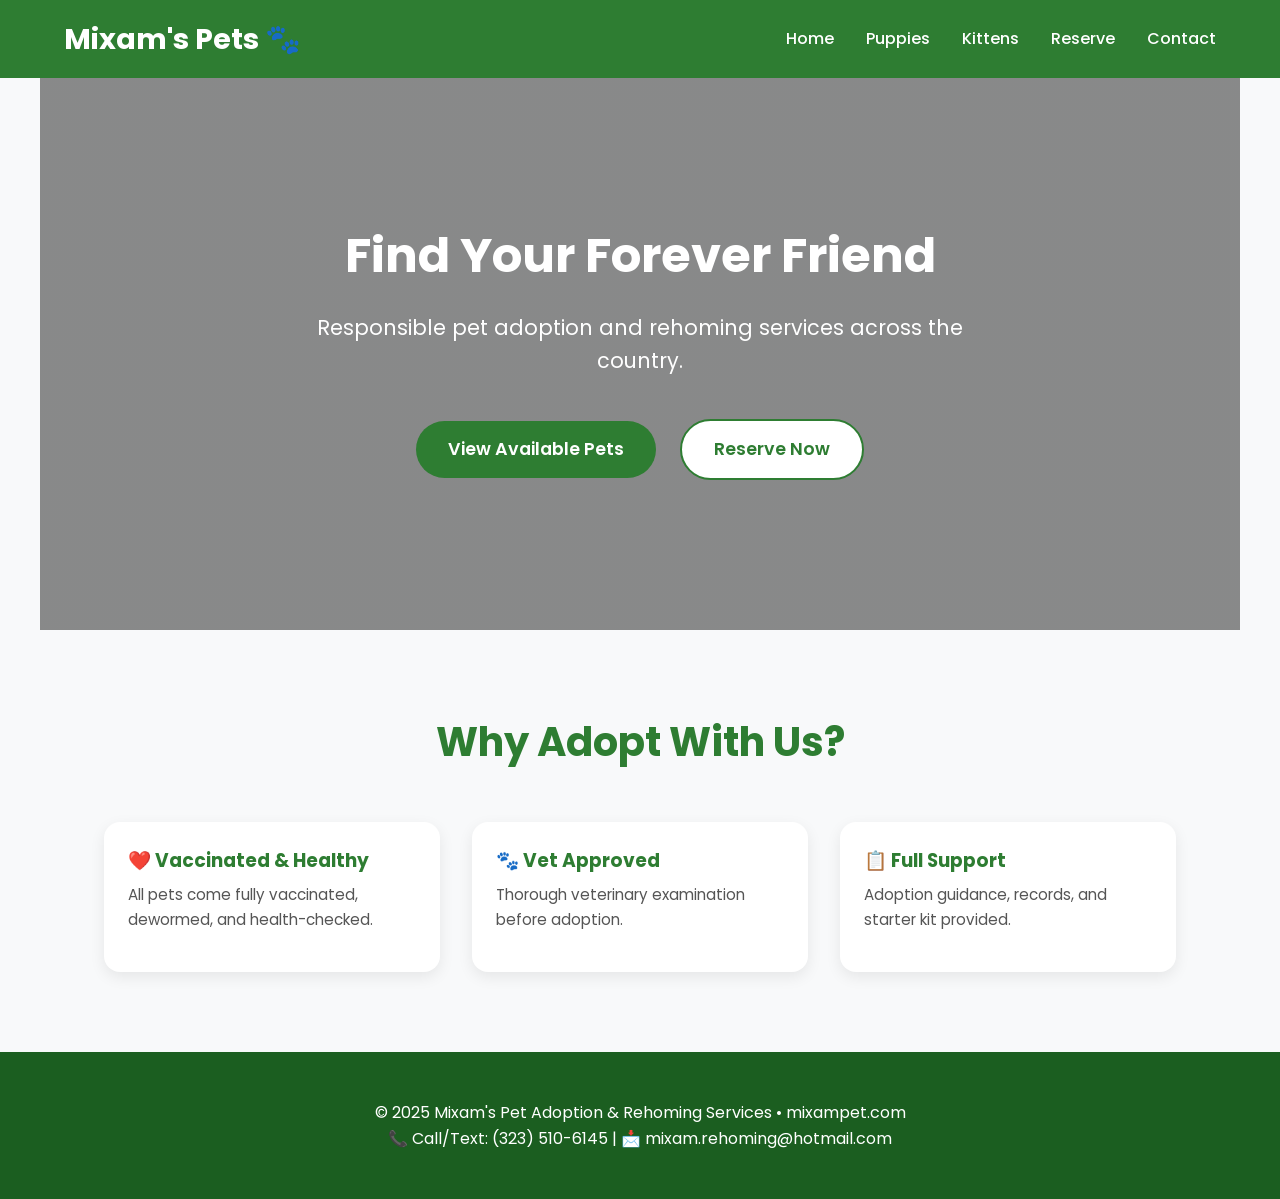
<file: index.html>
<!DOCTYPE html>
<html lang="en">
<head>
  <meta charset="UTF-8" />
  <meta name="viewport" content="width=device-width, initial-scale=1.0"/>
  <title>Mixam's Pets - Adoption & Rehoming</title>
  <link rel="stylesheet" href="style.css"/>
  <link href="https://fonts.googleapis.com/css2?family=Poppins:wght@400;500;600;700&display=swap" rel="stylesheet"/>
</head>
<body>
  <header>
    <nav>
      <div class="logo">Mixam's Pets 🐾</div>
      <ul class="nav-links">
        <li><a href="index.html">Home</a></li>
        <li><a href="puppies.html">Puppies</a></li>
        <li><a href="kittens.html">Kittens</a></li>
        <li><a href="reservation.html">Reserve</a></li>
        <li><a href="contact.html">Contact</a></li>
      </ul>
    </nav>
  </header>

  <section class="hero">
    <h1>Find Your Forever Friend</h1>
    <p>Responsible pet adoption and rehoming services across the country.</p>
    <a href="puppies.html" class="btn btn-primary">View Available Pets</a>
    <a href="reservation.html" class="btn btn-secondary">Reserve Now</a>
  </section>

  <section>
    <h2>Why Adopt With Us?</h2>
    <div class="card-grid">
      <div class="card">
        <div class="card-content">
          <h3>❤️ Vaccinated & Healthy</h3>
          <p>All pets come fully vaccinated, dewormed, and health-checked.</p>
        </div>
      </div>
      <div class="card">
        <div class="card-content">
          <h3>🐾 Vet Approved</h3>
          <p>Thorough veterinary examination before adoption.</p>
        </div>
      </div>
      <div class="card">
        <div class="card-content">
          <h3>📋 Full Support</h3>
          <p>Adoption guidance, records, and starter kit provided.</p>
        </div>
      </div>
    </div>
  </section>

  <footer>
    <p>&copy; 2025 Mixam's Pet Adoption & Rehoming Services • mixampet.com</p>
    <p>📞 Call/Text: (323) 510-6145 | 📩 mixam.rehoming@hotmail.com</p>
  </footer>
</body>
</html>
</file>
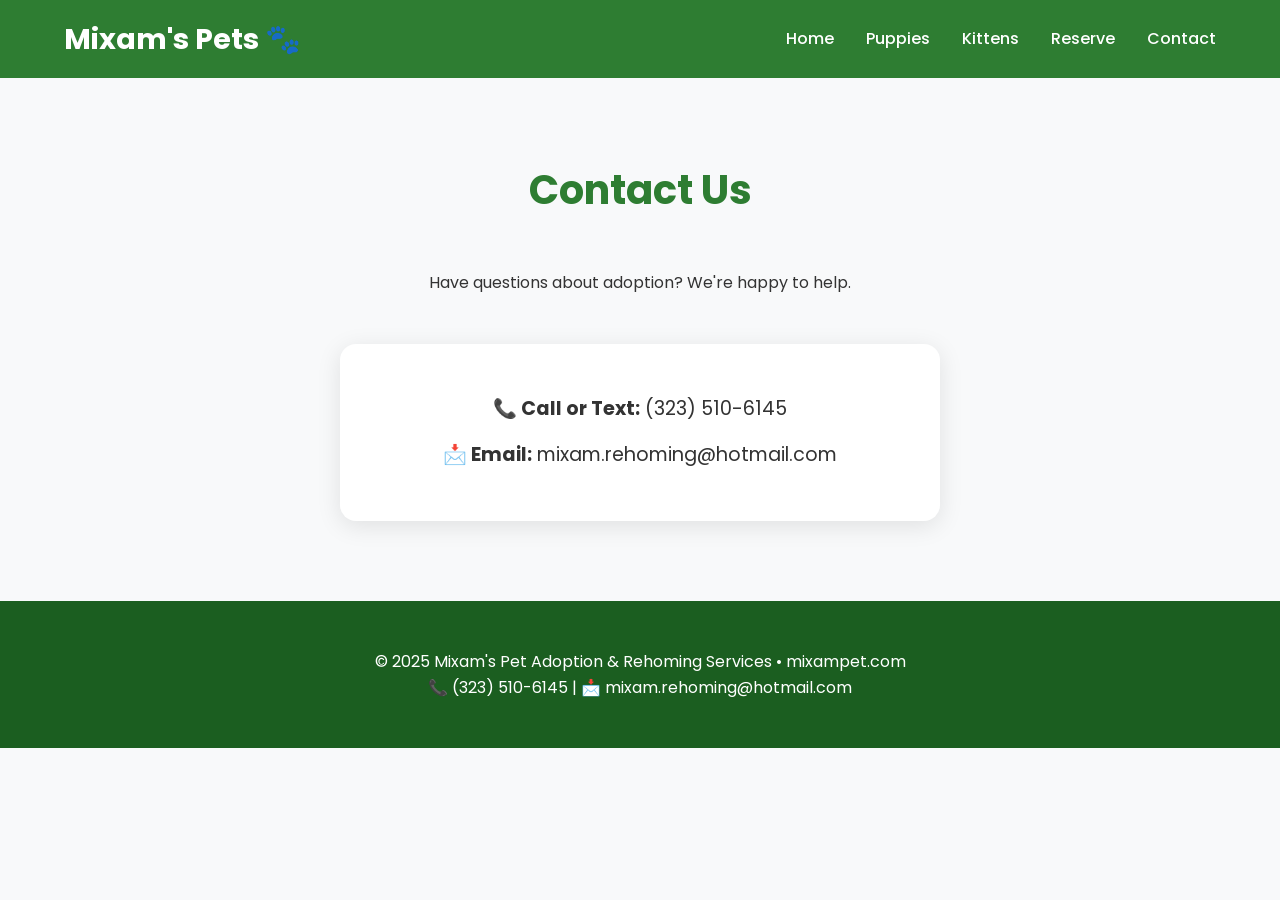
<file: contact.html>
<!DOCTYPE html>
<html lang="en">
<head>
  <meta charset="UTF-8" />
  <meta name="viewport" content="width=device-width, initial-scale=1.0"/>
  <title>Contact Us - Mixam's Pets</title>
  <link rel="stylesheet" href="style.css"/>
  <link href="https://fonts.googleapis.com/css2?family=Poppins:wght@400;500;600;700&display=swap" rel="stylesheet"/>
</head>
<body>
  <header>
    <nav>
      <div class="logo">Mixam's Pets 🐾</div>
      <ul class="nav-links">
        <li><a href="index.html">Home</a></li>
        <li><a href="puppies.html">Puppies</a></li>
        <li><a href="kittens.html">Kittens</a></li>
        <li><a href="reservation.html">Reserve</a></li>
        <li><a href="contact.html">Contact</a></li>
      </ul>
    </nav>
  </header>

  <section>
    <h2>Contact Us</h2>
    <p style="text-align:center; max-width:600px; margin:0 auto 3rem;">
      Have questions about adoption? We're happy to help.
    </p>

    <div style="max-width:600px; margin:0 auto; background:white; padding:50px; border-radius:16px; box-shadow:0 5px 25px rgba(0,0,0,0.1); text-align:center;">
      <p style="font-size:1.2rem;"><strong>📞 Call or Text:</strong> (323) 510-6145</p>
      <p style="font-size:1.2rem; margin-top:1rem;"><strong>📩 Email:</strong> mixam.rehoming@hotmail.com</p>
    </div>
  </section>

  <footer>
    <p>&copy; 2025 Mixam's Pet Adoption & Rehoming Services • mixampet.com</p>
    <p>📞 (323) 510-6145 | 📩 mixam.rehoming@hotmail.com</p>
  </footer>
</body>
</html>
</file>
<file: style.css>
* {
  margin: 0;
  padding: 0;
  box-sizing: border-box;
}

body {
  font-family: 'Poppins', sans-serif;
  line-height: 1.6;
  color: #333;
  background: #f8f9fa;
}

header {
  background: #2e7d32;
  color: white;
  padding: 1rem 5%;
  position: sticky;
  top: 0;
  z-index: 100;
}

nav {
  display: flex;
  justify-content: space-between;
  align-items: center;
  max-width: 1200px;
  margin: 0 auto;
}

.logo {
  font-size: 1.8rem;
  font-weight: 700;
}

.nav-links {
  display: flex;
  gap: 2rem;
  list-style: none;
}

.nav-links a {
  color: white;
  text-decoration: none;
  font-weight: 500;
}

.hero {
  background: linear-gradient(rgba(0,0,0,0.45), rgba(0,0,0,0.45)), url('https://source.unsplash.com/random/1600x900/?cute-puppy') center/cover no-repeat;
  color: white;
  text-align: center;
  padding: 140px 20px;
}

.hero h1 {
  font-size: 3rem;
  margin-bottom: 1rem;
}

.hero p {
  font-size: 1.3rem;
  max-width: 700px;
  margin: 0 auto 2rem;
}

.btn {
  padding: 14px 32px;
  border: none;
  border-radius: 50px;
  font-size: 1.1rem;
  font-weight: 600;
  cursor: pointer;
  text-decoration: none;
  display: inline-block;
  margin: 10px;
}

.btn-primary {
  background: #2e7d32;
  color: white;
}

.btn-secondary {
  background: white;
  color: #2e7d32;
  border: 2px solid #2e7d32;
}

section {
  padding: 80px 5%;
  max-width: 1200px;
  margin: 0 auto;
}

h2 {
  text-align: center;
  font-size: 2.5rem;
  margin-bottom: 3rem;
  color: #2e7d32;
}

.card-grid {
  display: grid;
  grid-template-columns: repeat(auto-fill, minmax(300px, 1fr));
  gap: 2rem;
}

.card {
  background: white;
  border-radius: 16px;
  overflow: hidden;
  box-shadow: 0 5px 15px rgba(0,0,0,0.08);
  transition: all 0.3s;
}

.card:hover {
  transform: translateY(-10px);
  box-shadow: 0 15px 30px rgba(0,0,0,0.15);
}

.card img {
  width: 100%;
  height: 220px;
  object-fit: cover;
}

.card-content {
  padding: 1.5rem;
}

.card h3 {
  margin-bottom: 0.5rem;
  color: #2e7d32;
}

.card p {
  color: #555;
  font-size: 0.95rem;
  margin-bottom: 1rem;
}

.price {
  font-size: 1.4rem;
  font-weight: 600;
  color: #2e7d32;
}

footer {
  background: #1b5e20;
  color: white;
  text-align: center;
  padding: 3rem 5%;
}

footer a {
  color: #a5d6a7;
  text-decoration: none;
}

@media (max-width: 768px) {
  .nav-links { gap: 1rem; font-size: 0.95rem; }
  .hero h1 { font-size: 2.2rem; }
}
</file>
